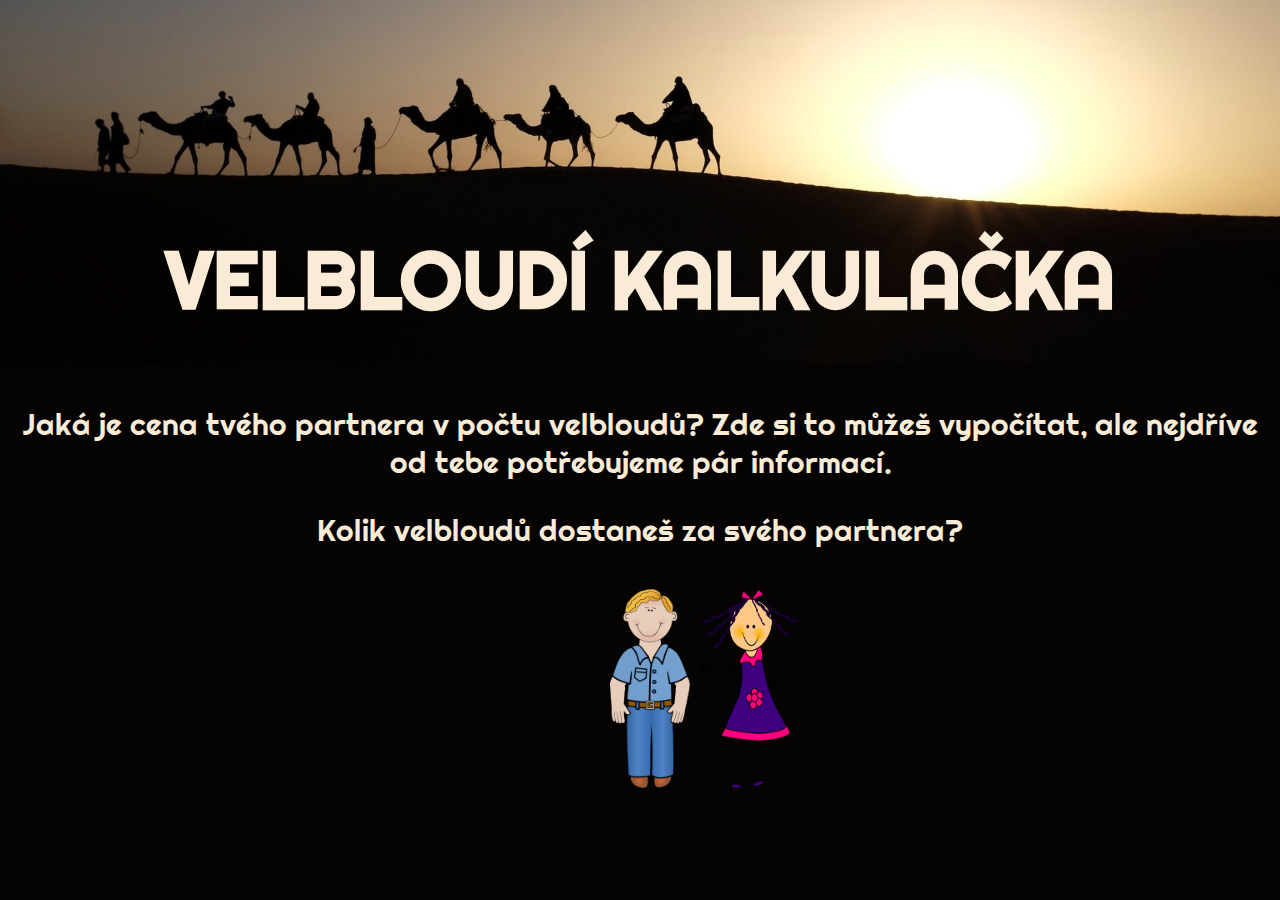
<file: src/main/resources/templates/index.html>
<!DOCTYPE html>
<html xmlns="http://www.w3.org/1999/xhtml" lang="cs" xml:lang="cs"
      xmlns:th="http://www.thymeleaf.org">
<head>
    <meta charset="utf-8"/>
    <meta name="viewport" content="width=device-width, initial-scale=1.0"/>
    <link rel="stylesheet" href="../static/css/styly.css"
          th:href="${'css/styly.css'}"/>
    <link rel="preconnect" href="https://fonts.googleapis.com">
    <link rel="preconnect" href="https://fonts.gstatic.com" crossorigin>
    <link href="https://fonts.googleapis.com/css2?family=Righteous&display=swap" rel="stylesheet">
    <title>Velbloudí kalkulačka</title>

</head>

<body class="content">
    <header class="hlavicka">
        <h1 class="elegantshadow">VELBLOUDÍ KALKULAČKA</h1>
    </header>

    <section class="text">
        <p>Jaká je cena tvého partnera v počtu velbloudů? Zde si to můžeš vypočítat, ale nejdříve
            od tebe potřebujeme pár informací. </p>
        <p>Kolik velbloudů dostaneš za svého partnera?</p>
    </section>



    <div class="obrazek">
        <a href="male-form.html" th:href="@{male-form}">
            <img style="float:left;" src="../static/images/boy-147796.png" th:src="'images/boy-147796.png'" alt="boy" id="boy"
                 width="100" height="200">
        </a>

        <a href="female-form.html" th:href="@{female-form}">
            <img style="float:left;" src="../static/images/girl-306525.png" th:src="'images/girl-306525.png'" alt="boy" id="girl"
                 width="100" height="200">
            </a>
    </div>

   
</body>
</html>
</file>
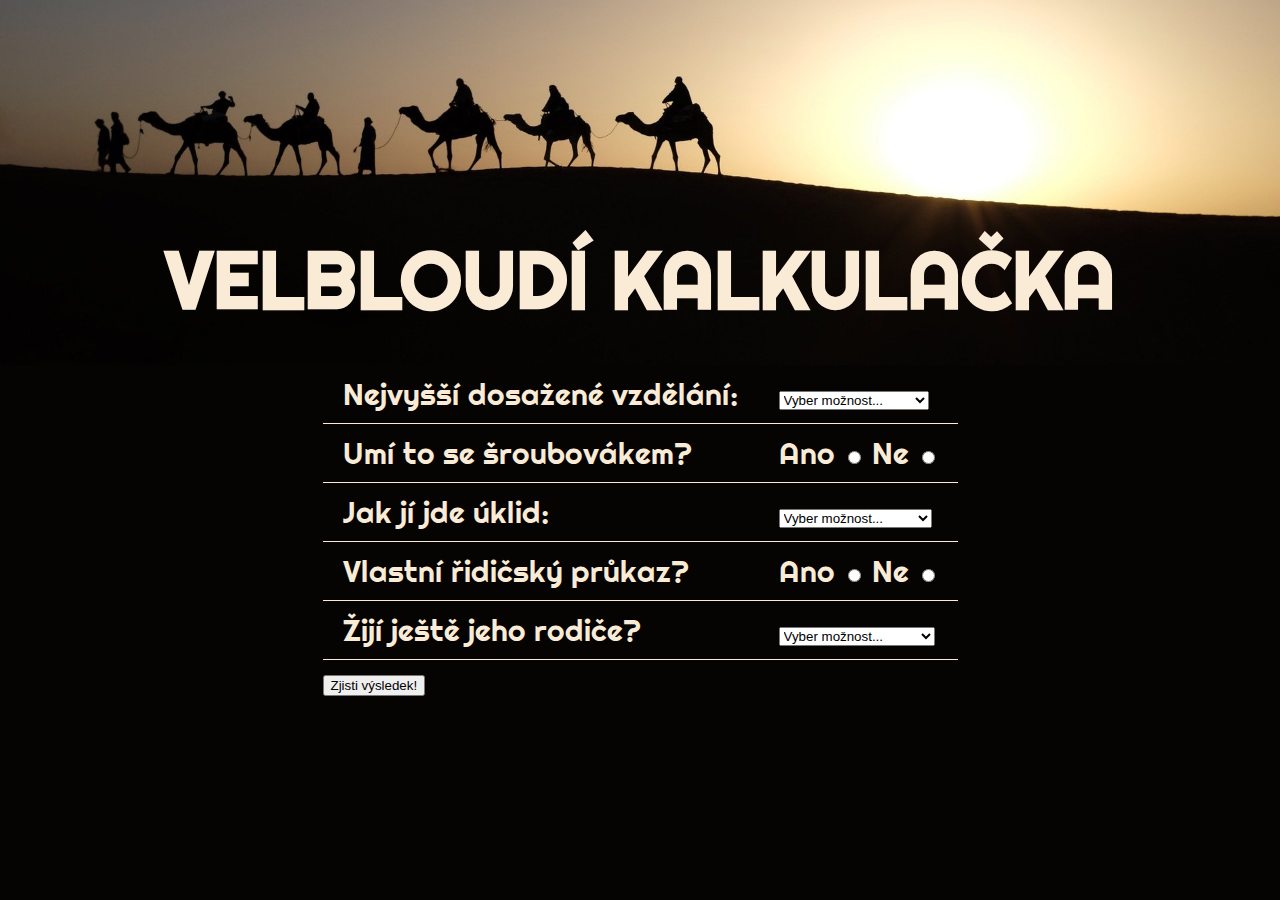
<file: src/main/resources/templates/female-form.html>
<!DOCTYPE html>
<html xmlns="http://www.w3.org/1999/xhtml" lang="cs" xml:lang="cs"
      xmlns:th="http://www.thymeleaf.org">
<head>
    <meta charset="utf-8"/>
    <meta name="viewport" content="width=device-width, initial-scale=1.0"/>
    <link rel="stylesheet" href="../static/css/styly.css"
          th:href="${'css/styly.css'}"/>
    <link rel="preconnect" href="https://fonts.googleapis.com">
    <link rel="preconnect" href="https://fonts.gstatic.com" crossorigin>
    <link href="https://fonts.googleapis.com/css2?family=Righteous&display=swap" rel="stylesheet">

    <title>Velbloudí kalkulačka</title>

</head>
<body>
    <div class="outer">

        <header class="hlavicka">
            <h1>VELBLOUDÍ KALKULAČKA </h1>
        </header>
    </div>

<form method="post">
        <div class="tabulka">
            <table>
            <tr>
                <td><label for="vzdelani">Nejvyšší dosažené vzdělání:</label></td>
                <td>
                    <select name="vzdelani" id="vzdelani">
                        <option value="none" selected disabled hidden>
                        Vyber možnost...
                        </option>
                        <option value="0">"bez vzdělání"</option>
                        <option value="1">"základní škola"</option>
                        <option value="2">"střední škola"</option>
                        <option value="3">"vyšší odborná škola"</option>
                        <option value="4">"vysoká škola"</option>
                    </select>
                </td>
            </tr>
            <tr>
                <td>Umí to se šroubovákem?</td>
                <td>
                    <label for="sroubovak_ano">Ano</label>
                    <input type="radio" name="sroubovak" id="sroubovak_ano" value="10">
                    <label for="sroubovak_ne">Ne</label>
                    <input type="radio" name="sroubovak" id="sroubovak_ne" value="0">
                </td>
            </tr>
            <tr>
                <td><label for="uklid">Jak jí jde úklid:</label></td>
                <td>
                    <select name="uklid" id="uklid">
                        <option value="none" selected disabled hidden>
                            Vyber možnost...
                        </option>
                        <option value="0">"Vůbec neuklízí."</option>
                        <option value="1">"Občas uklidí nádobí."</option>
                        <option value="2">"Celkem uklízí."</option>
                        <option value="3">"Uklízí víc než já."</option>
                        <option value="4">"Úklidem je posedlý."</option>
                    </select>
                </td>
            </tr>
            <tr>
                <td>Vlastní řidičský průkaz?</td>
                <td>
                    <label for="ridicak_ano">Ano</label>
                    <input type="radio" name="ridicak" id="ridicak_ano" value="10">
                    <label for="ridicak_ne">Ne</label>
                    <input type="radio" name="ridicak" id="ridicak_ne" value="0">
                </td>
            </tr>

            <tr>
                <td><label for="rodice">Žijí ještě jeho rodiče?</label></td>
                <td>
                <select name="rodice" id="rodice">
                    <option value="none" selected disabled hidden>
                        Vyber možnost...
                    </option>
                    <option value="3">"Oba jsou naživu."</option>
                    <option value="2">"Žije již jen matka."</option>
                    <option value="1">"Žije již jen otec."</option>
                    <option value="0">"Oba jsou již po smrti."</option>
                </select>
                </td>
            </tr>

            <tr>
                <td id="last"><input type="submit" value="Zjisti výsledek!" id="submit">
            </tr>
        </table>
        </div>
</form>

</body>
</html>
</file>
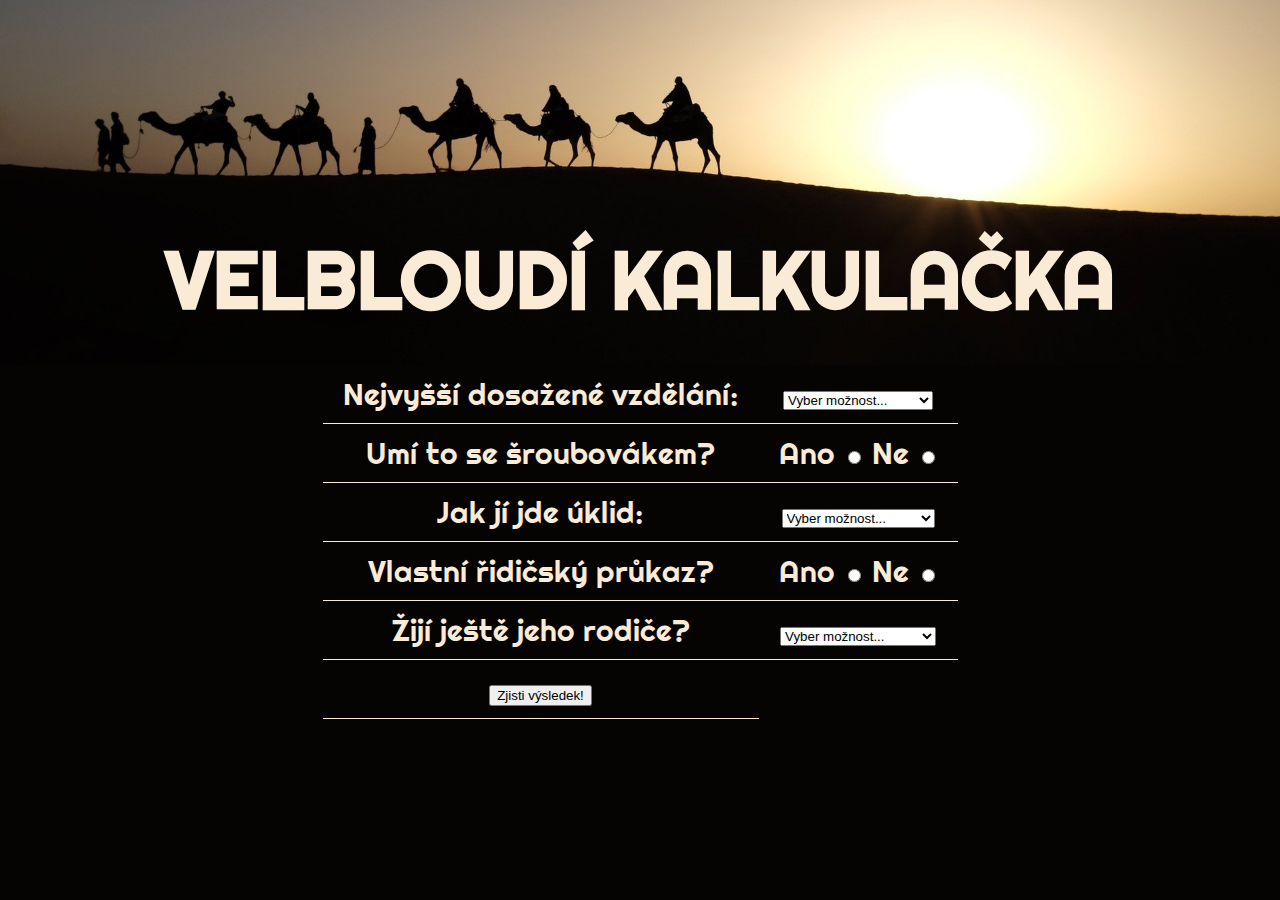
<file: src/main/resources/templates/male-form.html>
<!DOCTYPE html>
<html xmlns="http://www.w3.org/1999/xhtml" lang="cs" xml:lang="cs"
      xmlns:th="http://www.thymeleaf.org">
<head>
    <meta charset="utf-8"/>
    <meta name="viewport" content="width=device-width, initial-scale=1.0"/>
    <link rel="stylesheet" href="../static/css/styly.css"
          th:href="${'css/styly.css'}"/>
    <link rel="preconnect" href="https://fonts.googleapis.com">
    <link rel="preconnect" href="https://fonts.gstatic.com" crossorigin>
    <link href="https://fonts.googleapis.com/css2?family=Righteous&display=swap" rel="stylesheet">

    <title>Male-form</title>

</head>

<body>
    <header class="hlavicka">
        <h1>VELBLOUDÍ KALKULAČKA</h1>
    </header>

    <div class = "male-form">

<form method="post">
    <table>
        <tr>
            <td>
                <label for="vzdelani">Nejvyšší dosažené vzdělání:</label></td>
            <td>
            <select name="vzdelani" id="vzdelani">
                <option value="none" selected disabled hidden>
                    Vyber možnost...
                </option>
                <option value="0">"bez vzdělání"</option>
                <option value="1">"základní škola"</option>
                <option value="2">"střední škola"</option>
                <option value="3">"vyšší odborná škola"</option>
                <option value="4">"vysoká škola"</option>
            </select>
            </td>
        </tr>
        <tr>
            <td>Umí to se šroubovákem?</td>
            <td>
                <label for="sroubovak_ano">Ano</label>
                <input type="radio" name="sroubovak" id="sroubovak_ano" value="10">
                <label for="sroubovak_ne">Ne</label>
                <input type="radio" name="sroubovak" id="sroubovak_ne" value="0">
            </td>
        </tr>
        <tr>
            <td><label for="uklid">Jak jí jde úklid:</label></td>
            <td>
                <select name="uklid" id="uklid">
                    <option value="none" selected disabled hidden>
                        Vyber možnost...
                    </option>
                    <option value="0">"Vůbec neuklízí."</option>
                    <option value="1">"Občas uklidí nádobí."</option>
                    <option value="2">"Celkem uklízí."</option>
                    <option value="3">"Uklízí víc než já."</option>
                    <option value="4">"Úklidem je posedlý."</option>
                </select>
            </td>
        </tr>
         <tr>
             <td>Vlastní řidičský průkaz?</td>
            <td>
                <label for="ridicak_ano">Ano</label>
                <input type="radio" name="ridicak" id="ridicak_ano" value="10">
                <label for="ridicak_ne">Ne</label>
                <input type="radio" name="ridicak" id="ridicak_ne" value="0">
            </td>
        </tr>
        <tr>
            <td><label for="rodice">Žijí ještě jeho rodiče?</label></td>
            <td>
                <select name="rodice" id="rodice">
                    <option value="none" selected disabled hidden>
                        Vyber možnost...
                    </option>
                    <option value="3">"Oba jsou naživu."</option>
                    <option value="2">"Žije již jen matka."</option>
                    <option value="1">"Žije již jen otec."</option>
                    <option value="0">"Oba jsou již po smrti."</option>
                </select>
            </td>
        </tr>
        <tr>
            <td class="last">
                <input type="submit" value="Zjisti výsledek!" id="submit">

        </tr>
    </table>

</form>
    </div>
</body>
</html>
</file>
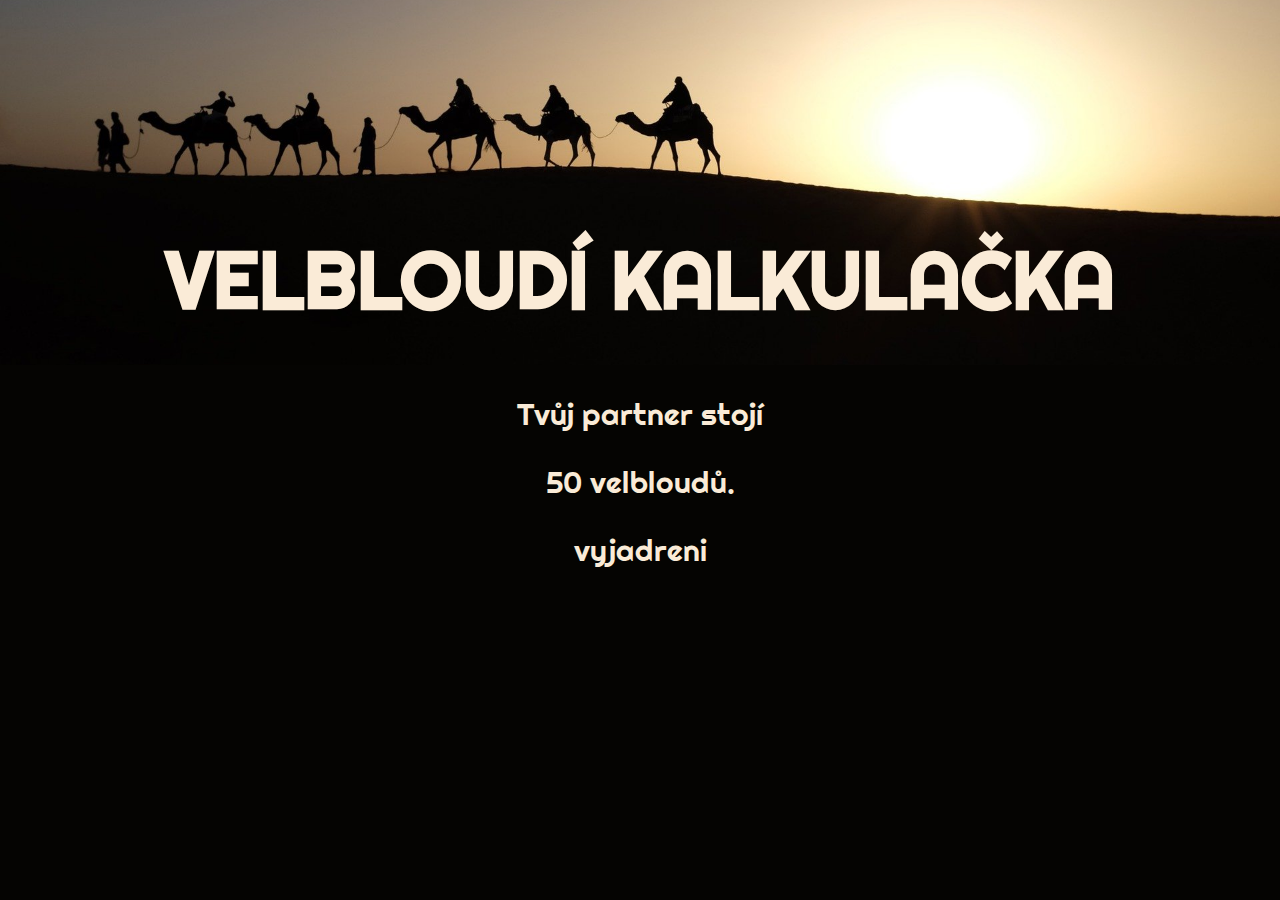
<file: src/main/resources/templates/vysledek.html>
<!DOCTYPE html>
<html xmlns="http://www.w3.org/1999/xhtml" lang="cs" xml:lang="cs"
      xmlns:th="http://www.thymeleaf.org">
<head>
    <meta charset="utf-8"/>
    <meta name="viewport" content="width=device-width, initial-scale=1.0"/>
    <link rel="stylesheet" href="../static/css/styly.css"
          th:href="${'css/styly.css'}"/>
    <link rel="preconnect" href="https://fonts.googleapis.com">
    <link rel="preconnect" href="https://fonts.gstatic.com" crossorigin>
    <link href="https://fonts.googleapis.com/css2?family=Righteous&display=swap" rel="stylesheet">
    <!--<link rel="icon" href="../static/images/favicon.png"-->
          <!--th:href="${'images/favicon.png'}"/>-->
    <title>Výchozí webová stránka | Java 2</title>
</head>
<body>
    <header class="hlavicka">
        <h1>VELBLOUDÍ KALKULAČKA</h1>
    </header>

    <div class="vysledek">
    <p>Tvůj partner stojí </p>
    <p id="result" class="bold"> <span th:text="${velbloudi}"> 50 </span> velbloudů. </p>

    <p id="statement" class="bold"><span th:text="${statement}"> vyjadreni </span></p>
    </div>


  
</body>
</html>
</file>
